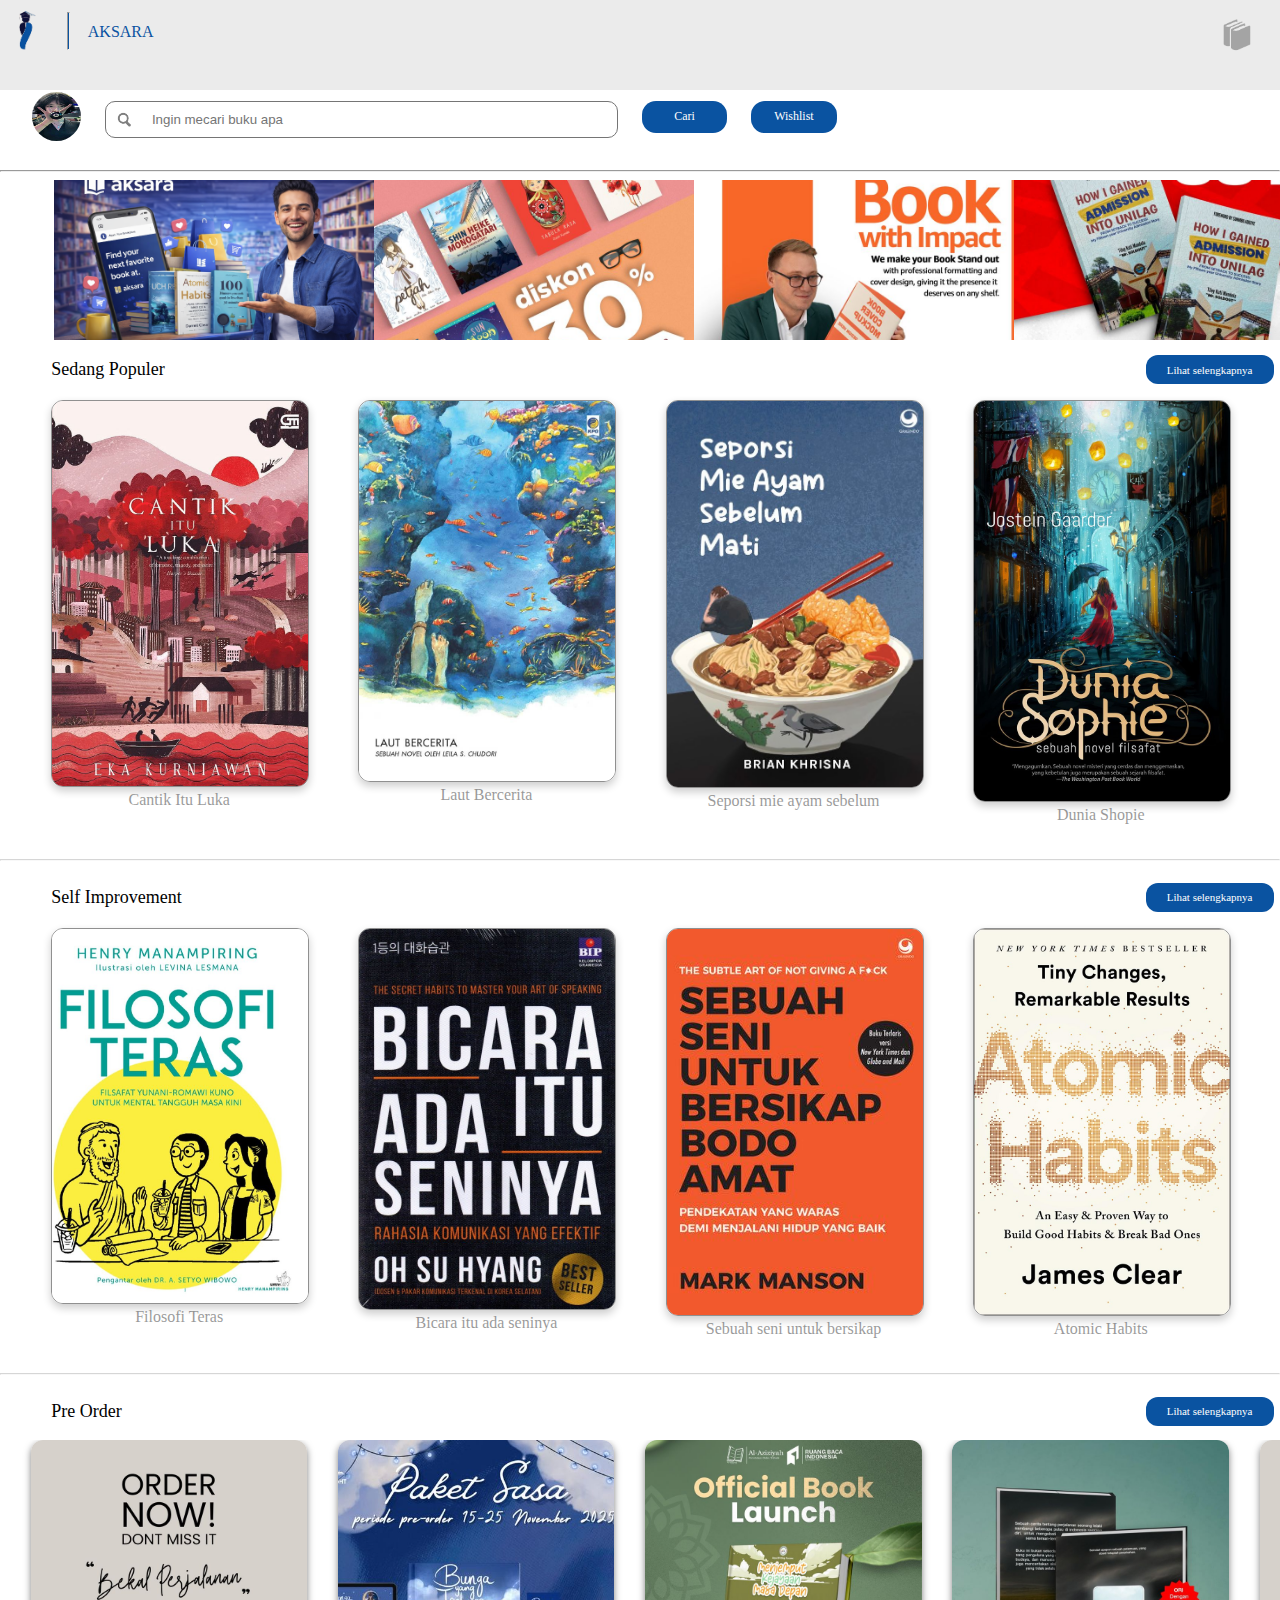
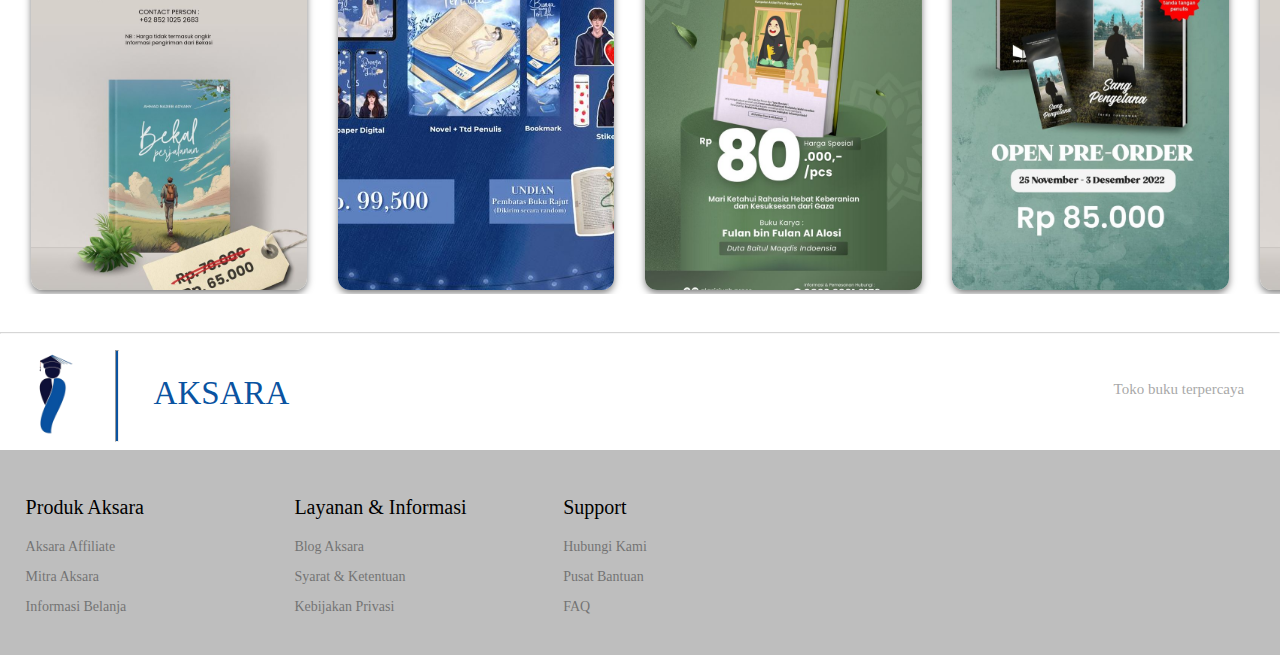
<file: home.html>
<!DOCTYPE html>
<html lang="en">

<head>
    <meta charset="UTF-8">
    <meta name="viewport" content="width=device-width, initial-scale=1.0">
    <link rel="stylesheet" href="home.css">
    <title>Document</title>
</head>

<body>

    <nav class="navbar">
        <div class="nav">
        <div id="logo"></div>
        <hr id="garis">
        <p id="teks">AKSARA</p>
        </div>
        <div class="log"></div>
    </nav>

    <div class="profile">
       <div class="bung">
        <img src="profile.jpg" id="profile">
       </div> 
       <div class="search">
         <img src="cari.png" alt="">
        <input type="text" placeholder="Ingin mecari buku apa">
       </div>
       <button>Cari</button>
       <button>Wishlist</button>
    </div>
 
    <hr>
 
  <div class="slider">
  <div class="slides">
    <img src="1.png">
    <img src="2.jpg">
 <img src="3.jpg">
  <img src="4.jpg">
  </div>
</div>

<div class="judul">
    <p id="text">Sedang Populer</p>
    <a href="selengkapnya.html">Lihat selengkapnya</a>
</div>
    
<div class="bubung">
<div class="buku">
   <a href="stok.html"> 
    <img src="Cantik Itu Luka _ Eka Kurniawan ₊⊹.jpg">
    </a>
    <p>Cantik Itu Luka</p>
</div>
<div class="buku">
    <img src="Laut Bercerita.jpg">
    <p>Laut Bercerita</p>
</div>
<div class="buku">
    <img src="seporsi mie ayam sebelum mati.jpg">
    <p>Seporsi mie ayam sebelum mati</p>
</div>
<div class="buku">
    <img src="Sophie's World Design, Republished 2017_ Digital painting.jpg">
    <p>Dunia Shopie</p>
</div>

</div>

<hr id="gari">

<div class="judul">
    <p id="text">Self Improvement</p>
    <a href="selengkapnya.html">Lihat selengkapnya</a>
</div>
    
<div class="bubung">
<div class="buku">
    <img src="download (68).jpg">
    <p>Filosofi Teras</p>
</div>
<div class="buku">
    <img src="download (69).jpg">
    <p>Bicara itu ada seninya</p>
</div>
<div class="buku">
    <img src="Sebuah Seni untuk Bersikap Bodo Amat_ Pendekatan Yang W….jpg">
    <p>Sebuah seni untuk bersikap bodo amat</p>
</div>
<div class="buku">
    <img src="20190529 Praktisch, handig.jpg">
    <p>Atomic Habits</p>
</div>

</div>

<hr id="gari">

<div class="judul">
    <p id="text">Pre Order</p>
    <a href="selengkapnya.html">Lihat selengkapnya</a>
</div>
<div class="su">
<div class="pre">
    <div class="order">
        <img src="Poster.jpg">
    </div>
      <div class="order">
        <img src="Lotus Flowers by Tari.jpg">
    </div>
      <div class="order">
        <img src="BOOK LAUNCH.jpg">
    </div>
      <div class="order">
        <img src="Poster promosi buku.jpg">
    </div>
      <div class="order">
        <img src="Poster.jpg">
    </div>
</div>
</div>

<hr id="gari">

<div class="aksara">
    <div id="aksara"><img src="aksara.png"></div>
    <hr>
    <p id="sub">AKSARA</p>
    <p id="toko">Toko buku terpercaya</p>
</div>

<div class="ket">
    <div class="p">
        <div class="satu">
            <p id="tebel">Produk Aksara</p>
            <p>Aksara Affiliate</p>
            <p>Mitra Aksara</p>
            <p>Informasi Belanja</p>
        </div>
        <div class="dua">
            <p id="tebel">Layanan & Informasi</p>
            <p>Blog Aksara</p>
            <p>Syarat & Ketentuan</p>
            <p>Kebijakan Privasi</p>
        </div>
          <div class="dua">
            <p id="tebel">Support</p>
            <p>Hubungi Kami</p>
            <p>Pusat Bantuan</p>
            <p>FAQ</p>
        </div>
    </div>
</div>

</body>

</html>
</file>
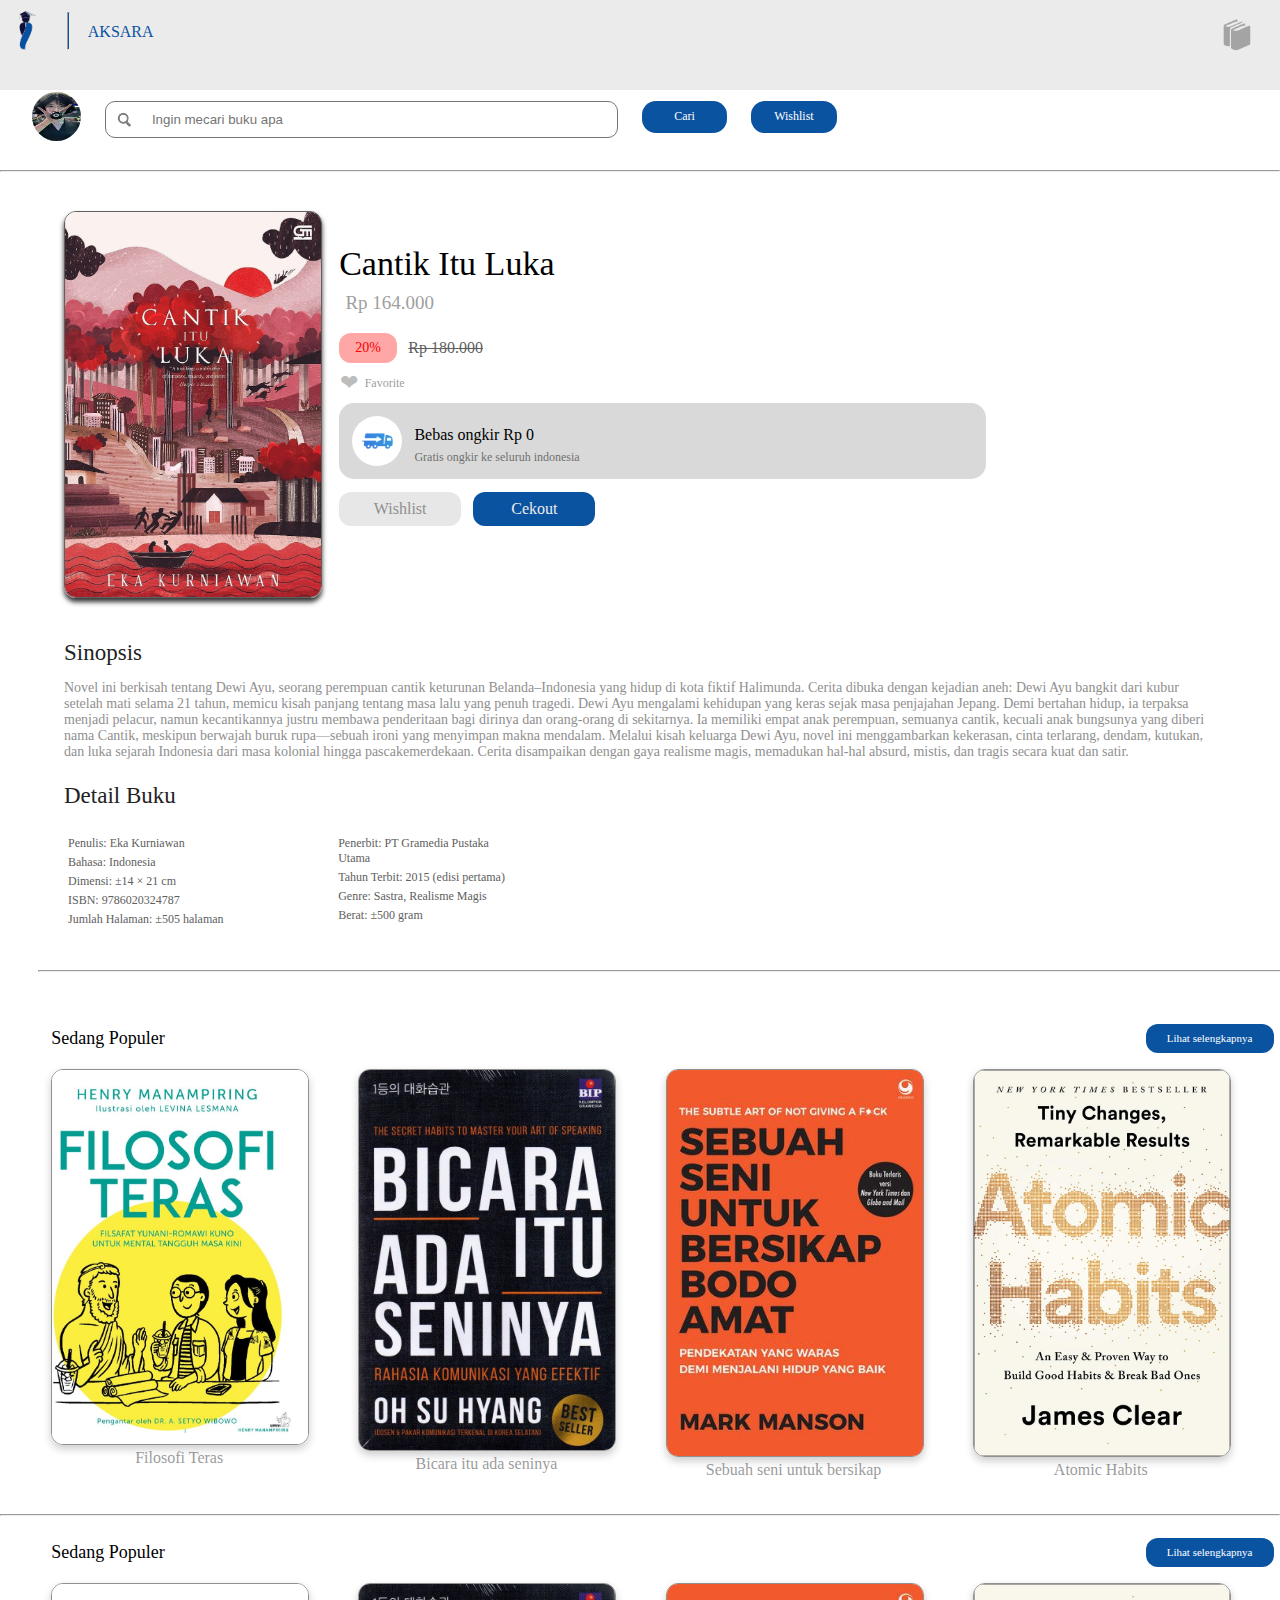
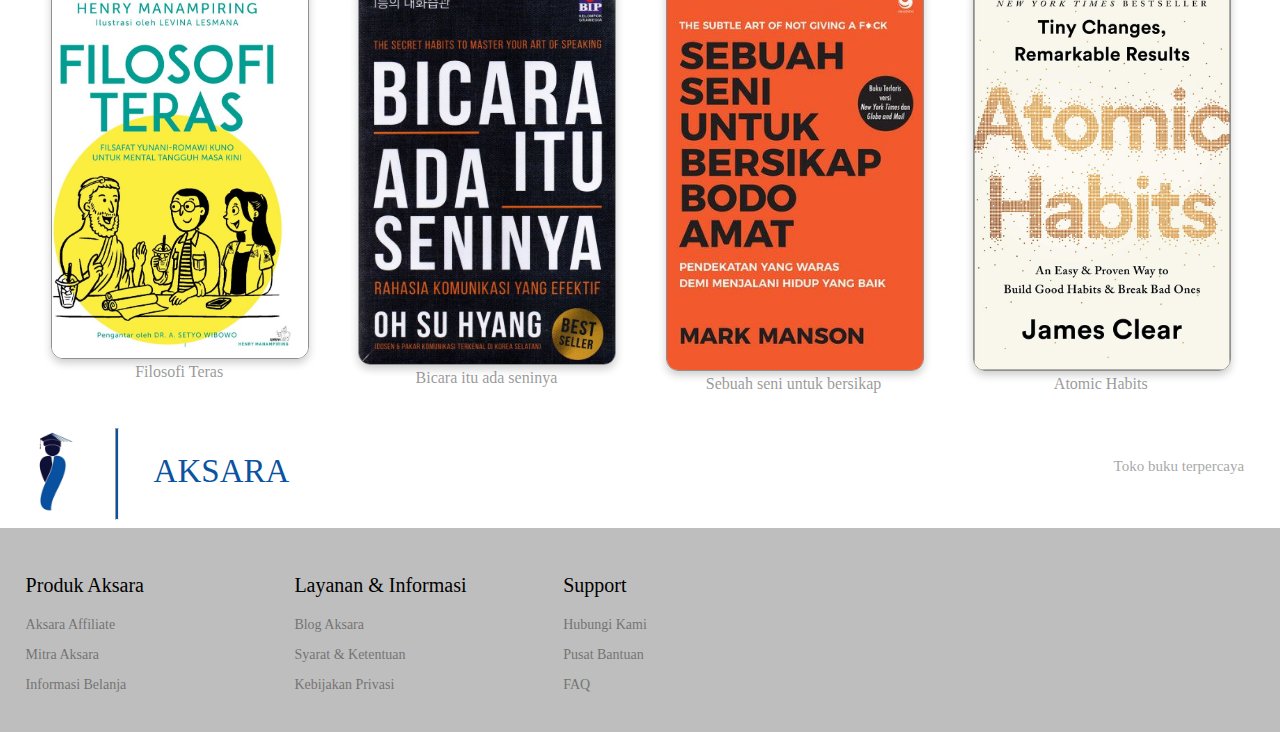
<file: stok.html>
<!DOCTYPE html>
<html lang="en">
<head>
    <meta charset="UTF-8">
    <meta name="viewport" content="width=device-width, initial-scale=1.0">
    <title>Document</title>
</head>
<body>
    <!DOCTYPE html>
<html lang="en">

<head>
    <meta charset="UTF-8">
    <meta name="viewport" content="width=device-width, initial-scale=1.0">
    <link rel="stylesheet" href="stok.css">
    <title>Document</title>
</head>

<body>

    <nav class="navbar">
        <div class="nav">
        <div id="logo"></div>
        <hr id="garis">
        <p id="teks">AKSARA</p>
        </div>
        <div class="log"></div>
    </nav>

    <div class="profile">
       <div class="bung">
        <img src="profile.jpg" id="profile">
       </div> 
       <div class="search">
         <img src="cari.png" alt="">
        <input type="text" placeholder="Ingin mecari buku apa">
       </div>
       <button>Cari</button>
       <button>Wishlist</button>
    </div>
 
    <hr>
 
<div class="bungkus5">
    <div class="poster">
        <img src="Cantik Itu Luka _ Eka Kurniawan ₊⊹.jpg">
    </div>
   <div class="ket5"> 
    <div class="harga">
        <p id="judul">Cantik Itu Luka</p>
        <p id="rp">Rp 164.000</p>
    </div>
     <div class="diskon">
        <div class="dis">20%</div>
        <p>Rp 180.000</p>
     </div>
    <div class="suka"> 
     <input type="checkbox" id="like" hidden>
     <label for="like" class="like1">❤︎</label>
     <p>Favorite</p>
    </div>
    <div class="ongkir">
    <div class="mobil">
        <img src="mobil.png">
    </div>
       <span class="biaya">
        <p>Bebas ongkir Rp 0</p>
        <p id="gratis">Gratis ongkir ke seluruh indonesia</p>
       </span>
</div>   
<div class="tap">
   <input type="checkbox" id="wishlist" hidden>
    <label for="wishlist" class="wishlist">Wishlist</label>
    <a href="cekout.html" class="cekout">Cekout</a>
</div>
   </div> 
</div>

<div class="sinopsis">
    <p id="jud">Sinopsis</p>
    <p>Novel ini berkisah tentang Dewi Ayu, seorang perempuan cantik keturunan Belanda–Indonesia yang hidup di kota fiktif Halimunda. Cerita dibuka dengan kejadian aneh: Dewi Ayu bangkit dari kubur setelah mati selama 21 tahun, memicu kisah panjang tentang masa lalu yang penuh tragedi.

Dewi Ayu mengalami kehidupan yang keras sejak masa penjajahan Jepang. Demi bertahan hidup, ia terpaksa menjadi pelacur, namun kecantikannya justru membawa penderitaan bagi dirinya dan orang-orang di sekitarnya. Ia memiliki empat anak perempuan, semuanya cantik, kecuali anak bungsunya yang diberi nama Cantik, meskipun berwajah buruk rupa—sebuah ironi yang menyimpan makna mendalam.

Melalui kisah keluarga Dewi Ayu, novel ini menggambarkan kekerasan, cinta terlarang, dendam, kutukan, dan luka sejarah Indonesia dari masa kolonial hingga pascakemerdekaan. Cerita disampaikan dengan gaya realisme magis, memadukan hal-hal absurd, mistis, dan tragis secara kuat dan satir.</p>
</div>


<div class="deskripsi1">
    <p>Detail Buku</p>
<div class="deskripsi">
    <span class="desk">
        <p>Penulis: Eka Kurniawan</p>
        <p>Bahasa: Indonesia</p>
        <p>Dimensi: ±14 × 21 cm</p>
        <p>ISBN: 9786020324787</p>
        <p>Jumlah Halaman: ±505 halaman</p>
    </span>
    <span class="desk">
        <p>Penerbit: PT Gramedia Pustaka Utama</p>
        <p>Tahun Terbit: 2015 (edisi pertama)</p>
        <p>Genre: Sastra, Realisme Magis</p>
        <p>Berat: ±500 gram</p>
    </span>
</div>
</div>
<hr style="margin: 3%; width: 100%;">
<div class="judul">
    <p id="text">Sedang Populer</p>
    <a href="selengkapnya.html">Lihat selengkapnya</a>
</div>
<div class="bubung">
<div class="buku">
    <img src="download (68).jpg">
    <p>Filosofi Teras</p>
</div>
<div class="buku">
    <img src="download (69).jpg">
    <p>Bicara itu ada seninya</p>
</div>
<div class="buku">
    <img src="Sebuah Seni untuk Bersikap Bodo Amat_ Pendekatan Yang W….jpg">
    <p>Sebuah seni untuk bersikap bodo amat</p>
</div>
<div class="buku">
    <img src="20190529 Praktisch, handig.jpg">
    <p>Atomic Habits</p>
</div>

</div>
<hr>
<div class="judul">
    <p id="text">Sedang Populer</p>
    <a href="selengkapnya.html">Lihat selengkapnya</a>
</div>
<div class="bubung">
<div class="buku">
    <img src="download (68).jpg">
    <p>Filosofi Teras</p>
</div>
<div class="buku">
    <img src="download (69).jpg">
    <p>Bicara itu ada seninya</p>
</div>
<div class="buku">
    <img src="Sebuah Seni untuk Bersikap Bodo Amat_ Pendekatan Yang W….jpg">
    <p>Sebuah seni untuk bersikap bodo amat</p>
</div>
<div class="buku">
    <img src="20190529 Praktisch, handig.jpg">
    <p>Atomic Habits</p>
</div>

</div>
<div class="aksara">
    <div id="aksara"><img src="aksara.png"></div>
    <hr>
    <p id="sub">AKSARA</p>
    <p id="toko">Toko buku terpercaya</p>
</div>

<div class="ket">
    <div class="p">
        <div class="satu">
            <p id="tebel">Produk Aksara</p>
            <p>Aksara Affiliate</p>
            <p>Mitra Aksara</p>
            <p>Informasi Belanja</p>
        </div>
        <div class="dua">
            <p id="tebel">Layanan & Informasi</p>
            <p>Blog Aksara</p>
            <p>Syarat & Ketentuan</p>
            <p>Kebijakan Privasi</p>
        </div>
          <div class="dua">
            <p id="tebel">Support</p>
            <p>Hubungi Kami</p>
            <p>Pusat Bantuan</p>
            <p>FAQ</p>
        </div>
    </div>
</div>
</body>
</html>
</file>
<file: home.css>
body{
    background-color: white;
    width: auto;
    height: auto;
    padding: 0;
    margin: 0;
    padding-top: 4.2%;
    overflow-x: hidden;
}

*{
    outline: 1x solid red;
}

.navbar{
    width: 100%;
    height: 10%;
    background-color: #EBEBEB;
    display: flex;
    position: fixed;
    top: 0;
    z-index: 1000;
}

.nav{
    width: 12%;
    height: 100%;
    display: flex;
    gap: 2%;
}

#logo{
    min-width: 50px;
    max-width: 60px;
    background-image: url(aksara.png);
    background-size: cover;
    min-height: 46px;
    max-height: 50px;
    margin-top: 3%;
}

#teks{
    font-family: Airlash Raiders;
    font-size: 100%;
    color: #0A53A1;
    min-height: 29px;
    max-height: 31px;
    align-items: center;
    display: flex;
    justify-content: center;

}

#garis{
    background-color: #0A53A1;
    min-width: 1px;
    max-width: 3px;
    min-height: 33px;
    max-height: 36px;
    margin-top: 8%;
}

.log{
    background-image: url(buku.png);
    background-size: cover;
    min-width: 27px;
    max-width: 29px;
    min-height: 27px;
    max-height: 29px;
    margin-left: auto;
    padding: 6px;
    margin-top: 1%;
    margin-right: 2%;
    margin-bottom: 1%;
    opacity: 0.3;
    transform: scaleX(180deg);
}

.profile{
    margin: auto;
    width: 95%;
    height: 90%;
    margin-top: 3%;
    display: flex;
    margin-bottom: 2%;
    gap: 2%;
}

.bung{
    width: 4%;
    height: 4%;
    
}

#profile{
    width: 100%;
    height: 100%;
    aspect-ratio: 1/1;
    border-radius: 80%;
}

.search{
    width: 42%;
    height: 100%;
    margin-top: 0.7%;
    display: flex;
    border: 1px solid rgb(117, 117, 117);
    border-radius: 10px;
}

.search input{
    width: 70%;
    height: 100%;
    border: none;
    padding: 2%;
    outline: none;
}

.search img{
    width: 7%;
    opacity: 0.5;
}

.profile button{
    width:7%;
    height: 1%;
    border: none;
    margin-top: 0.7%;
    padding: 0.7%;
    background-color: #0A53A1;
    border-radius: 14px;
    color: white;
    font-family: Alte Haas Grotesk;
    font-size: 12px;
    box-shadow: rgba(0, 0, 0, 0.0);
    
}

.profile button:hover{
    cursor: pointer;
    transform: translateY(2px);
    border: 1px solid black;
}
.slider {
  width: 100%;
  height: 100%;
}

.slides {
    overflow: hidden;
  display: flex;
  animation: slide1 2s infinite;
  margin-left: 4.2%;
  width: 100%;

}

.slides img {
  width: 100%;
  height: 160px;
  object-fit: cover;
    animation: fadein 1s ease forwards;
}

@keyframes fadein{
0%{ opacity: 0; }
50%{ opacity: 0.5; }
100%{ opacity: 1; }
}

@keyframes slide1{
  0%, 66%   { transform: translateX(0px); }
  66%, 100%  { transform: translateX(-60px); }
}


.judul{
    display: flex;
    width: 100%;
    height: 100%;
    margin-top: 1px;
}

#text{
  width: 85%;
  font-family: Alte Haas Grotesk;
  margin-left: 4%;
  font-size: 18px;
}



.judul a{
    width: 10%;
    min-height: 29px;
    max-height: 35px;
    text-decoration: none;
    color: white;
    background-color: #0A53A1;
    font-family: Alte Haas Grotesk;
    font-size: 11px;
    display: flex;
    text-align: center;
    justify-content: center;
    align-items: center;
    margin: auto;
    border-radius: 12px;
}

.judul a:hover{
    transform: translateY(2px);
}

.bubung{
    width: 100%;
    display: flex;
    margin-left: 2%;
}

.buku{
    width: 20%;
    height: 50%;
    margin: 2%;
    margin-top: 2px;
}

.buku img{
    width: 100%;
    height: 100%;
    object-fit: cover;  
    border:1px solid rgb(144, 144, 144);
    border-radius: 12px;
    box-shadow:0 4px 8px rgba(0, 0, 0, 0.20);
    cursor: pointer;
}

.buku:hover{
    transform: translateY(5px);
}

.buku p{
    font-family: Alte Haas Grotesk;
    display: flex;
    justify-content: center;
    margin-top: 2px;
    opacity: 0.4;
    max-width:200px;
    height: 19px;
    overflow: hidden;
    margin: auto;
    text-overflow: ellipsis;
    text-align: center;
}

#gari{
    opacity: 0.4;
}

.su{
    width: 100%;
    height: 100%;
    overflow-x: auto;
    scrollbar-width: none;
    margin-bottom: 3%;
    overflow-y: hidden;
}

.pre{
    width: 120%;
    display: flex;
    height: 100%;
}

.order{
    width: 70%;
    height: 100%;
    margin-left: 2%;
    cursor: pointer;
}

.order img{
    width: 100%;
    height: 450px;
    object-fit: cover;
    border-radius: 12px;
    box-shadow: 0 3px 7px rgba(0, 0, 0, 0.50);
}

.aksara{
    width: 100%;
    display: flex;
    height: 20%;
}

#aksara{
    width: 8%;
    height: 100%;
}

#aksara img{
    width: 100%;
    height: 100%;
}

.aksara hr{
    width: 2px;
    background-color: #0A53A1;
    height: 90px;
    margin-left: 1%;
}
#sub{
    font-family: Airlash Raiders;
    color: #0A53A1;
    font-size: 33px;
    margin-right: 60%;
    width: 15%;
    height: 10%;
}

#toko{
    font-family: Alte Haas Grotesk;
    color: rgb(82, 82, 82);
    font-size: 15px;
    width: 13%;
    height: 10%;
    margin-top: 3%;
    opacity: 0.5;
}

.ket{
    width: 100%;
    height: 30%;
    background-color: #bebebe;
    padding: 2%;
}

.p{
    display: flex;
    gap: 5%;
    width: 60%;
}

.satu{
    width: 40%;
    height: 100%;
}

.dua{
    width: 40%;
    height: 10%;
}

#tebel{
    font-size: 20px;
    opacity: 1;
}

.ket p{
    font-family: Alte Haas Grotesk;
    opacity: 0.4;
    font-size: 14px;
}
</file>
<file: stok.css>
body{
    background-color: white;
    width: auto;
    height: auto;
    padding: 0;
    margin: 0;
    padding-top: 4.2%;
    overflow-x: hidden;
}

*{
    outline: 1x solid red;
}

.navbar{
    width: 100%;
    height: 10%;
    background-color: #EBEBEB;
    display: flex;
    position: fixed;
    top: 0;
    z-index: 1000;
}

.nav{
    width: 12%;
    height: 100%;
    display: flex;
    gap: 2%;
}

#logo{
    min-width: 50px;
    max-width: 60px;
    background-image: url(aksara.png);
    background-size: cover;
    min-height: 46px;
    max-height: 50px;
    margin-top: 3%;
}

#teks{
    font-family: Airlash Raiders;
    font-size: 100%;
    color: #0A53A1;
    min-height: 29px;
    max-height: 31px;
    align-items: center;
    display: flex;
    justify-content: center;

}

#garis{
    background-color: #0A53A1;
    min-width: 1px;
    max-width: 3px;
    min-height: 33px;
    max-height: 36px;
    margin-top: 8%;
}

.log{
    background-image: url(buku.png);
    background-size: cover;
    min-width: 27px;
    max-width: 29px;
    min-height: 27px;
    max-height: 29px;
    margin-left: auto;
    padding: 6px;
    margin-top: 1%;
    margin-right: 2%;
    margin-bottom: 1%;
    opacity: 0.3;
    transform: scaleX(180deg);
}

.profile{
    margin: auto;
    width: 95%;
    height: 90%;
    margin-top: 3%;
    display: flex;
    margin-bottom: 2%;
    gap: 2%;
}

.bung{
    width: 4%;
    height: 4%;
    
}

#profile{
    width: 100%;
    height: 100%;
    aspect-ratio: 1/1;
    border-radius: 80%;
}

.search{
    width: 42%;
    height: 100%;
    margin-top: 0.7%;
    display: flex;
    border: 1px solid rgb(117, 117, 117);
    border-radius: 10px;
}

.search input{
    width: 70%;
    height: 100%;
    border: none;
    padding: 2%;
    outline: none;
}

.search img{
    width: 7%;
    opacity: 0.5;
}

.profile button{
    width:7%;
    height: 1%;
    border: none;
    margin-top: 0.7%;
    padding: 0.7%;
    background-color: #0A53A1;
    border-radius: 14px;
    color: white;
    font-family: Alte Haas Grotesk;
    font-size: 12px;
    box-shadow: rgba(0, 0, 0, 0.0);
    
}

.profile button:hover{
    cursor: pointer;
    transform: translateY(2px);
    border: 1px solid black;
}

.bungkus5{
    width: 100%;
    height: 100%;
    display: flex;
    margin-top: 3%;
}

.poster{
    width: 20%;
    height: 100%;
    margin-left: 5%;
}

.poster img{
    width: 100%;
    height: 100%;
    object-fit: cover;
    border-radius: 12px;
    box-shadow: 0 4px 5px rgba(0, 0, 0, 0.80);
    border:1px solid #606060;
}

.ket5{
    width:50% ;
    height:40%;
    margin: 0;
}

.harga{
    margin-left: 3%;
}

#rp{
    font-family: Alte Haas Grotesk;
    font-size: 19px;
    color: #606060;
    width: 100%;
    margin-top: -4%;
    opacity: 0.6;
    margin-left: 1%;
}

#judul{
    font-size: 34px;
    font-family: Alte Haas Grotesk;
}

.diskon{
    width: 90%;
    display: flex;
    height: 100%;
    margin-left: 3%;
    gap: 2%;
}

.dis{
    width: 10%;
    height: 30px;
    display: flex;
    justify-content: center;
    align-items: center;
    text-align: center;
    background-color: rgba(255, 119, 119, 0.651);
    color: #fd0000;
    border-radius: 12px;
    font-family: Alte Haas Grotesk;
    font-size: 14px;
}

.diskon p{
    font-size: Alte Haas Grotesk;
    color: #606060;
    width: 30%;
    height: 30px;
    margin-top: 1%;
    text-decoration: line-through;
}

.like1{
    font-size: 22px;
    cursor: pointer;
    color: #bdbdbd;
    margin-top: 1.7%;
}

#like:checked +.like1{
    color: #0A53A1;
}

.suka{
    display: flex;
    margin-left: 3.2%;
    gap: 1%;
    margin-top: -4%;
}

.suka p{
    font-family: Alte Haas Grotesk;
    font-size: 12px;
    margin-top: 2.8%;
    opacity: 0.4;
}

.ongkir{
    display: flex;
    width: 97%;
    background-color: #D9D9D9;
    margin-left: 3%;
    border-radius: 15px;
    padding: 2%;
    height: 50px;
    gap: 2%;
}

.mobil{
    width: 50px;
    height: 50px;
    margin-bottom: 22px;
}

.mobil img{
    object-fit: cover;
    width: 100%;
    height: 100%;
    background-color: #ffffff;
    border-radius:50%;
}

.biaya{
    margin: 0px;
    display: block;
    line-height: 0.4;
}

.biaya p{
    font-family: Alte Haas Grotesk;
}

#gratis{
    opacity: 0.5;
    font-size: 12px;
}

.tap{
    display: flex;
    font-family: Alte Haas Grotesk;
    color: #8f8f8f;
    padding: 2%;
    gap: 2%;
    margin-left: 1%;
}

.wishlist{
    background-color: #E7E7E7;
    min-width: 122px;
    max-width: 133px;
    height: 34px;
    display: flex;
    justify-content: center;
    align-items: center;
    text-align: center;
    border-radius: 12px;
}

.cekout{
    background-color: #0A53A1;
    min-width: 122px;
    max-width: 133px;
    height: 34px;
    display: flex;
    justify-content: center;
    align-items: center;
    text-align: center;
    border-radius: 12px;
    color: #EBEBEB;
    text-decoration: none;
}

#wishlist:checked + .wishlist{
    background-color: #0A53A1;
    color: #EBEBEB;
}

.sinopsis{
    width: 90%;
    margin: auto;
    margin-top: 3%;
}

.sinopsis p{
    font-family: Alte Haas Grotesk;
    font-size: 14px;
    color: #8f8f8f;
}

#jud{
    font-size: 23px;
    color: #222222;
    margin: 0;
}

.deskripsi1{
      font-family: Alte Haas Grotesk;
    font-size: 23px;
    color: #222222;
    margin: auto;
    width: 90%;
}

.deskripsi{
    font-family: Alte Haas Grotesk;
    display: flex;
    font-size: 23px;
    color: #222222;
    margin: auto;
    width: 100%;
    gap: 8%;

}

.deskripsi p{
    font-family: Alte Haas Grotesk;
    font-size: 12px;
    color: #606060;
    margin: 4px;
    width: 170px;
}


.bubung{
    width: 100%;
    display: flex;
    margin-left: 2%;
}

.buku{
    width: 20%;
    height: 50%;
    margin: 2%;
    margin-top: 2px;
}

.buku img{
    width: 100%;
    height: 100%;
    object-fit: cover;  
    border:1px solid rgb(144, 144, 144);
    border-radius: 12px;
    box-shadow:0 4px 8px rgba(0, 0, 0, 0.20);
    cursor: pointer;
}

.buku:hover{
    transform: translateY(5px);
}

.buku p{
    font-family: Alte Haas Grotesk;
    display: flex;
    justify-content: center;
    margin-top: 2px;
    opacity: 0.4;
    max-width:200px;
    height: 19px;
    overflow: hidden;
    margin: auto;
    text-overflow: ellipsis;
    text-align: center;
}


.judul{
    display: flex;
    width: 100%;
    height: 100%;
    margin-top: 1px;
}

#text{
  width: 85%;
  font-family: Alte Haas Grotesk;
  margin-left: 4%;
  font-size: 18px;
}



.judul a{
    width: 10%;
    min-height: 29px;
    max-height: 35px;
    text-decoration: none;
    color: white;
    background-color: #0A53A1;
    font-family: Alte Haas Grotesk;
    font-size: 11px;
    display: flex;
    text-align: center;
    justify-content: center;
    align-items: center;
    margin: auto;
    border-radius: 12px;
}

.judul a:hover{
    transform: translateY(2px);
}


.aksara{
    width: 100%;
    display: flex;
    height: 20%;
}

#aksara{
    width: 8%;
    height: 100%;
}

#aksara img{
    width: 100%;
    height: 100%;
}

.aksara hr{
    width: 2px;
    background-color: #0A53A1;
    height: 90px;
    margin-left: 1%;
}
#sub{
    font-family: Airlash Raiders;
    color: #0A53A1;
    font-size: 33px;
    margin-right: 60%;
    width: 15%;
    height: 10%;
}

#toko{
    font-family: Alte Haas Grotesk;
    color: rgb(82, 82, 82);
    font-size: 15px;
    width: 13%;
    height: 10%;
    margin-top: 3%;
    opacity: 0.5;
}

.ket{
    width: 100%;
    height: 30%;
    background-color: #bebebe;
    padding: 2%;
}

.p{
    display: flex;
    gap: 5%;
    width: 60%;
}

.satu{
    width: 40%;
    height: 100%;
}

.dua{
    width: 40%;
    height: 10%;
}

#tebel{
    font-size: 20px;
    opacity: 1;
}

.ket p{
    font-family: Alte Haas Grotesk;
    opacity: 0.4;
    font-size: 14px;
}
</file>
